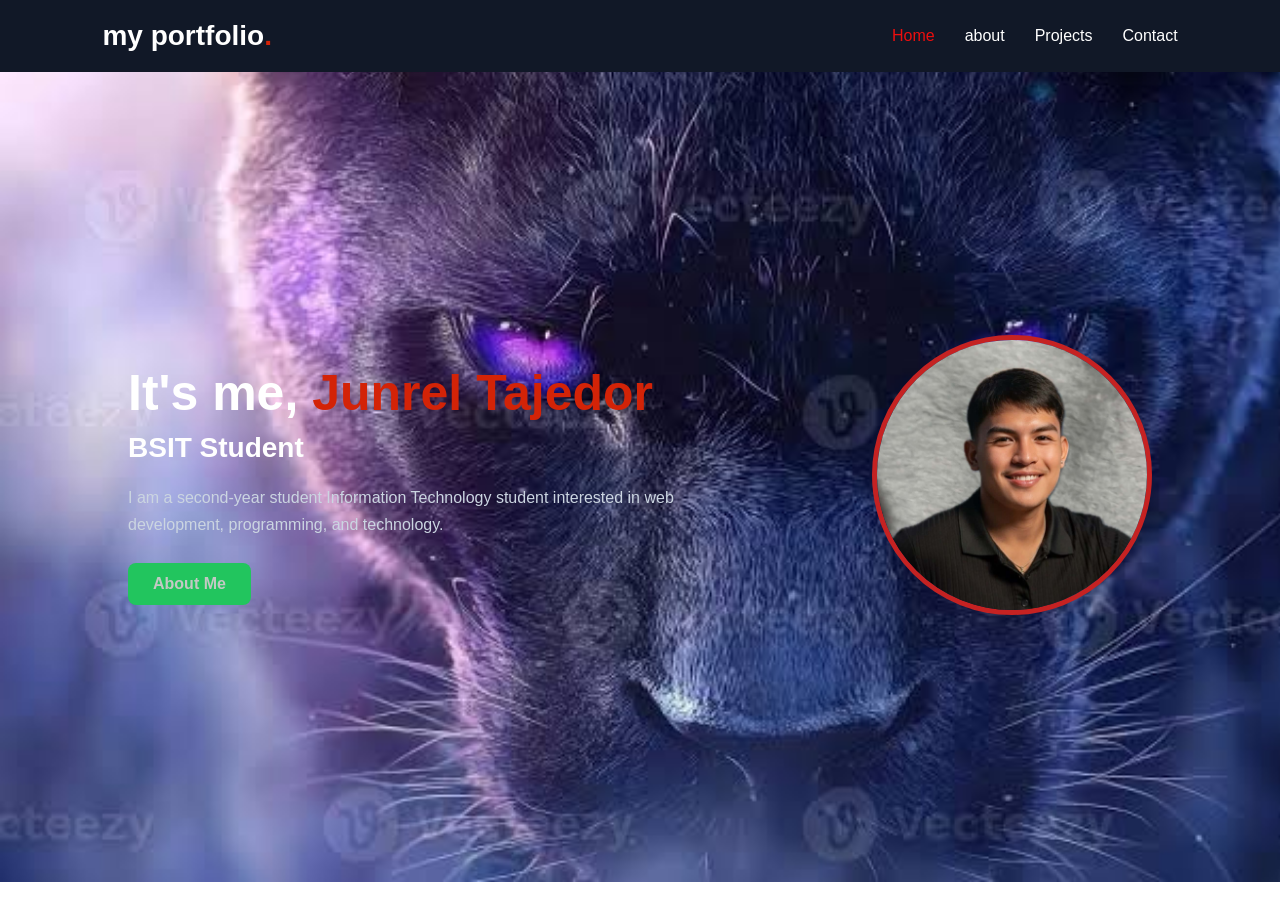
<file: index.html>
<!DOCTYPE html>
<html lang="en">
<head>
    <meta charset="UTF-8">
    <meta name="viewport" content="width=device-width, initial-scale=1.0">
    <title>Junrel Tajedor | Home</title>
    <link rel="stylesheet" href="style.css">
</head>

<body>

<header>
    <nav>
        <h2 class="logo">my portfolio<span>.</span></h2>

        <ul>
            <li><a href="index.html" class="active">Home</a></li>
            <li><a href="about.html">about</a></li>
            <li><a href="projects.html">Projects</a></li>
            <li><a href="contact.html">Contact</a></li>
        </ul>
    </nav>
</header>

<section class="home">
    <div class="home-text">
        <p class="welcome"></p>
        <h1>It's me, <span>Junrel Tajedor</span></h1>
        <h2>BSIT Student</h2>
        <p>
            I am a second-year student Information Technology student
            interested in web development, programming, and technology.
        </p>

        <a href="about.html" class="btn">About Me</a>
    </div>

    <div class="home-image">
        <img src="img1.jpg" alt="Junrel Tajedor Profile Photo">
    </div>
</section>

</body>
</html>
</file>
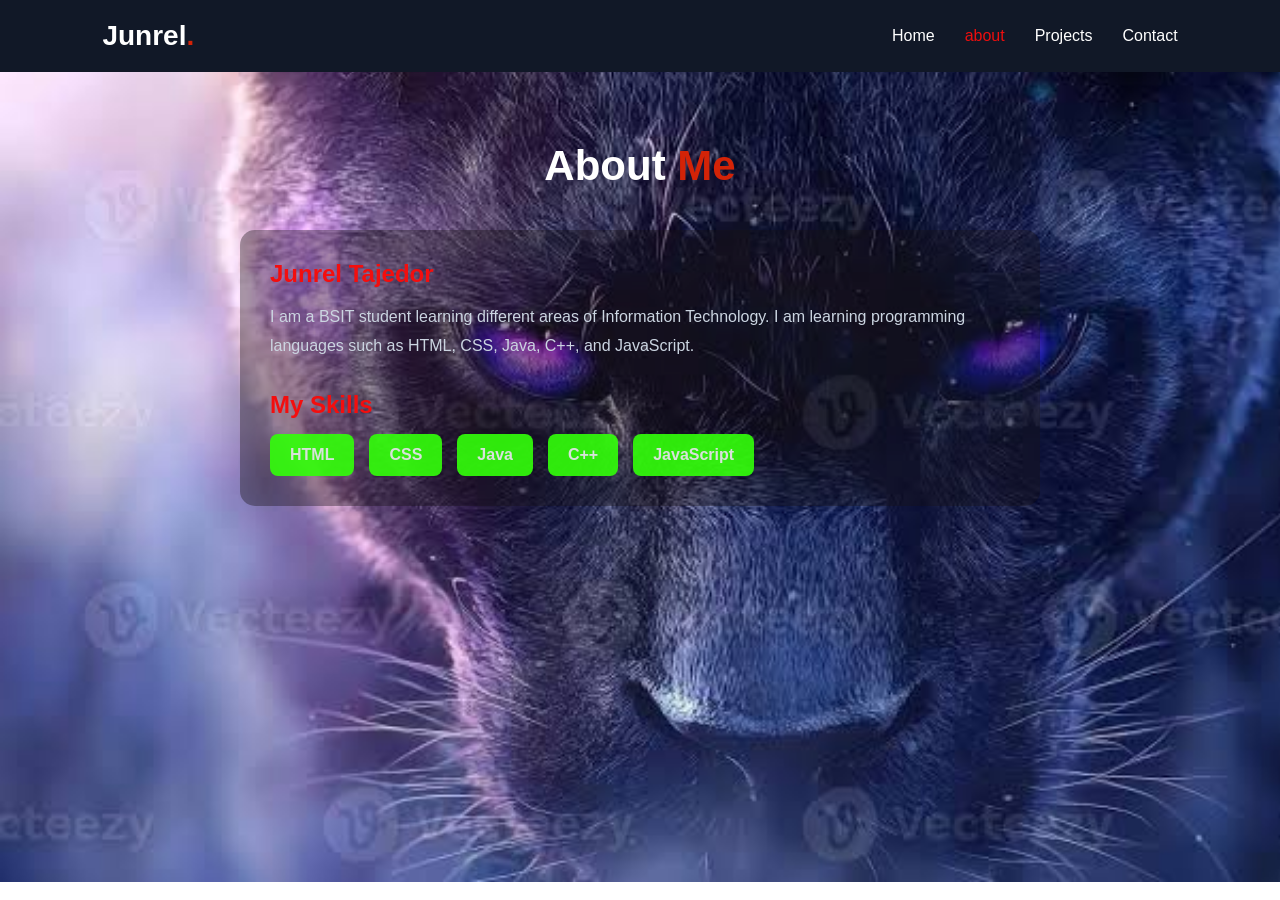
<file: about.html>
<!DOCTYPE html>
<html lang="en">

<head>
    <meta charset="UTF-8">
    <meta name="viewport" content="width=device-width, initial-scale=1.0">

    <title>Junrel Tajedor | About</title>

    <link rel="stylesheet" href="style.css">
</head>

<body>

    <!-- Header -->
    <header>
        <nav>
            <h2 class="logo">Junrel<span>.</span></h2>

            <ul>
                <li>
                    <a href="index.html">Home</a>
                </li>

                <li>
                    <a href="about.html" class="active">about</a>
                </li>

                <li>
                    <a href="projects.html">Projects</a>
                </li>

                <li>
                    <a href="contact.html">Contact</a>
                </li>
            </ul>
        </nav>
    </header>

    <!-- About Section -->
    <section class="page">

        <h1>About <span>Me</span></h1>

        <div class="about-box">

            <h2>Junrel Tajedor</h2>

            <p>
                I am a BSIT student learning different areas of
                Information Technology. I am learning programming
                languages such as HTML, CSS, Java, C++, and JavaScript.
            </p>

            <p>
            </p>

            <h2>My Skills</h2>

            <div class="skills">
                <div>HTML</div>
                <div>CSS</div>
                <div>Java</div>
                <div>C++</div>
                <div>JavaScript</div>
            </div>

        </div>

    </section>

</body>
</html>
</file>
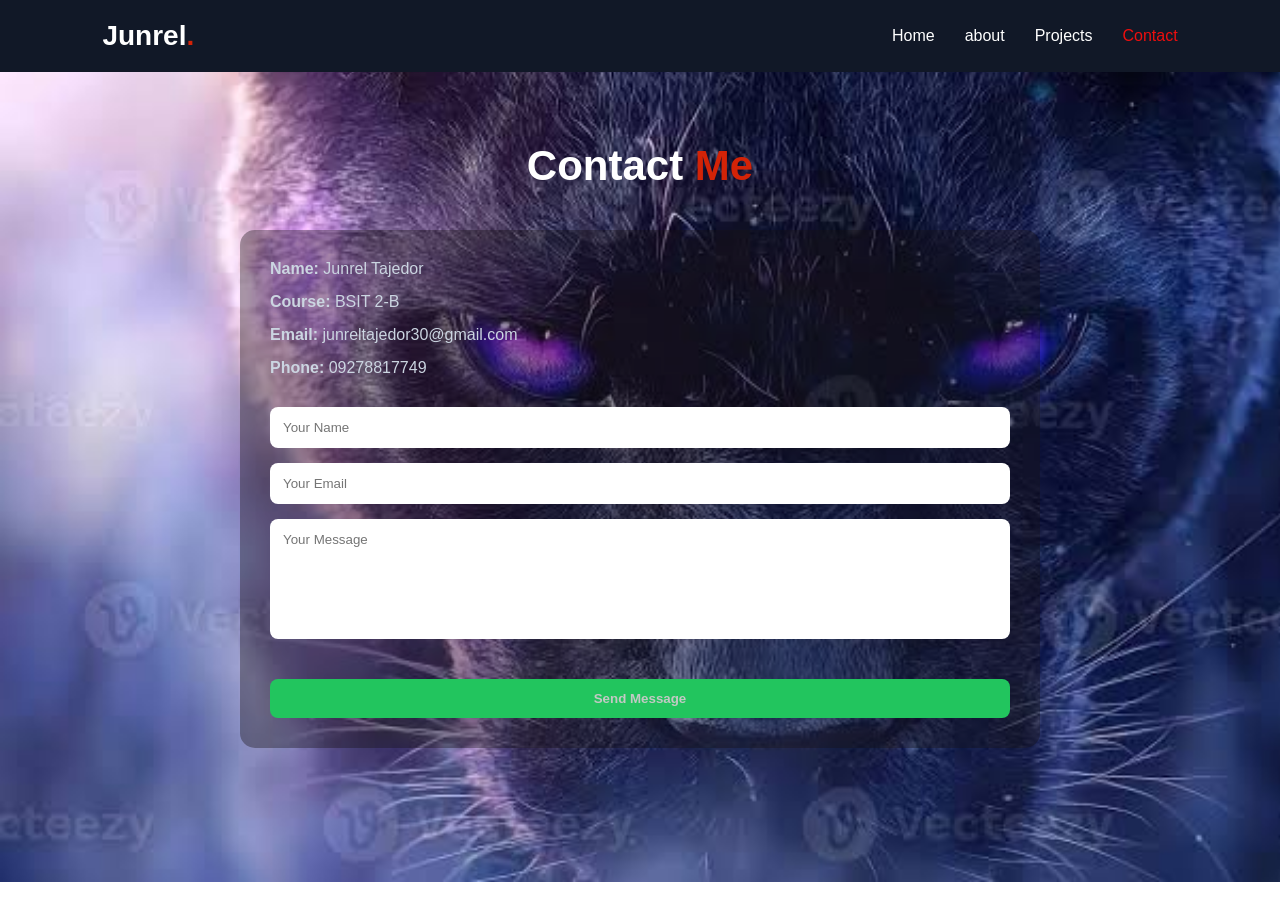
<file: contact.html>
<!DOCTYPE html>
<html lang="en">
<head>
    <meta charset="UTF-8">
    <meta name="viewport" content="width=device-width, initial-scale=1.0">
    <title>Junrel Tajedor | Contact</title>
    <link rel="stylesheet" href="style.css">
</head>

<body>

<header>
    <nav>
        <h2 class="logo">Junrel<span>.</span></h2>

        <ul>
            <li><a href="index.html">Home</a></li>
            <li><a href="about.html">about</a></li>
            <li><a href="projects.html">Projects</a></li>
            <li><a href="contact.html" class="active">Contact</a></li>
        </ul>
    </nav>
</header>

<section class="page">
    <h1>Contact <span>Me</span></h1>

    <div class="contact-box">
        <p><strong>Name:</strong> Junrel Tajedor</p>
        <p><strong>Course:</strong> BSIT 2-B</p>
        <p><strong>Email:</strong> junreltajedor30@gmail.com</p>
        <p><strong>Phone:</strong> 09278817749</p>

        <form>
            <input type="text" placeholder="Your Name">
            <input type="email" placeholder="Your Email">
            <textarea placeholder="Your Message"></textarea>
            <button type="submit">Send Message</button>
        </form>
    </div>
</section>

</body>
</html>
</file>
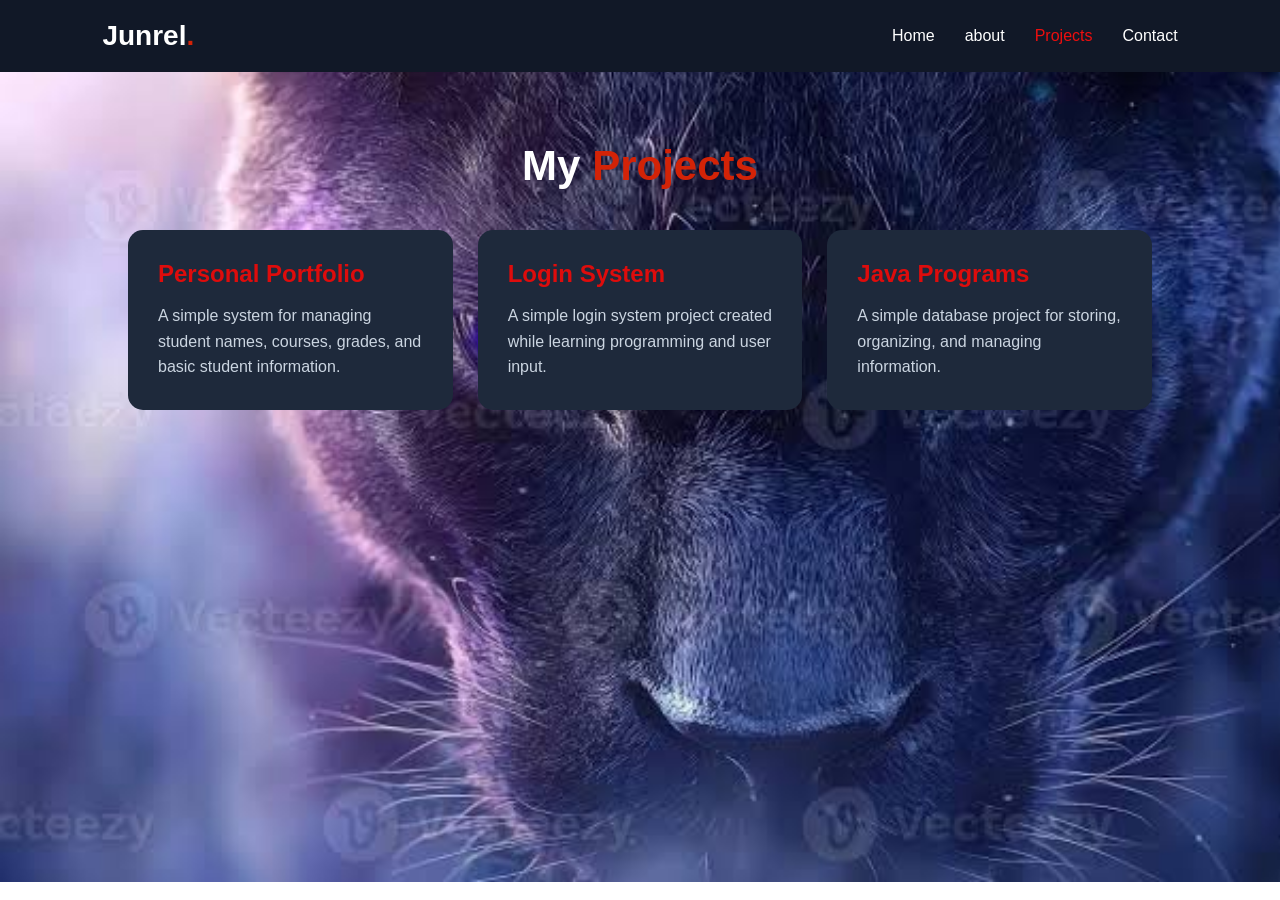
<file: projects.html>
<!DOCTYPE html>
<html lang="en">
<head>
    <meta charset="UTF-8">
    <meta name="viewport" content="width=device-width, initial-scale=1.0">
    <title>Junrel Tajedor | Projects</title>
    <link rel="stylesheet" href="style.css">
</head>

<body>

<header>
    <nav>
        <h2 class="logo">Junrel<span>.</span></h2>

        <ul>
            <li><a href="index.html">Home</a></li>
            <li><a href="about.html">about</a></li>
            <li><a href="projects.html" class="active">Projects</a></li>
            <li><a href="contact.html">Contact</a></li>
        </ul>
    </nav>
</header>

<section class="page">
    <h1>My <span>Projects</span></h1>

    <div class="projects">

        <div class="project-card">
            <h2>Personal Portfolio</h2>
            <p>
                A simple system for managing student names,
                courses, grades, and basic student information.
            </p>
        </div>

        <div class="project-card">
            <h2>Login System</h2>
            <p>
                A simple login system project created while
                learning programming and user input.
            </p>
        </div>

        <div class="project-card">
            <h2>Java Programs</h2>
            <p>
                A simple database project for storing,
                organizing, and managing information.
            </p>
        </div>

    </div>
</section>

</body>
</html>
</file>
<file: style.css>
* {
    margin: 0;
    padding: 0;
    box-sizing: border-box;
    font-family: Arial, sans-serif;
}

body {
    background-image:  url(img3.jpg);
    background-repeat: no-repeat;
    background-size: cover;
    color: white;
}

header {
    width: 100%;
    padding: 20px 8%;
    background: #111827;
}

nav {
    display: flex;
    justify-content: space-between;
    align-items: center;
}

.logo {
    font-size: 28px;
}

.logo span,
h1 span,
.home-text span {
    color: #d32307;
}

nav ul {
    display: flex;
    list-style: none;
    gap: 30px;
}

nav ul li a {
    color: white;
    text-decoration: none;
    font-size: 16px;
    transition: 0.3s;
}

nav ul li a:hover,
nav ul li a.active {
    color: #ed0e0e;
}

.home {
    min-height: 90vh;
    display: flex;
    align-items: center;
    justify-content: space-between;
    padding: 60px 10%;
    gap: 50px;
}

.home-text {
    max-width: 600px;
}

.welcome {
    color: #c52222;
    letter-spacing: 2px;
    margin-bottom: 15px;
}

.home-text h1 {
    font-size: 50px;
    margin-bottom: 10px;
}

.home-text h2 {
    font-size: 28px;
    margin-bottom: 20px;
}

.home-text p {
    line-height: 1.7;
    color: #cbd5e1;
}

.home-image img {
    width: 280px;
    height: 280px;
    object-fit: cover;
    border-radius: 50%;
    border: 5px solid #c52222;
}

.btn,
button {
    display: inline-block;
    margin-top: 25px;
    padding: 12px 25px;
    background: #22c55e;
    color: #c3c9c4;
    text-decoration: none;
    border: none;
    border-radius: 8px;
    font-weight: bold;
    cursor: pointer;
}

.page {
    min-height: 90vh;
    padding: 70px 10%;
}

.page h1 {
    font-size: 42px;
    text-align: center;
    margin-bottom: 40px;
}

.about-box,
.contact-box {
    max-width: 800px;
    margin: auto;
    padding: 30px;
    background: #1712135f;
    border-radius: 15px;
}

.about-box h2 {
    margin-bottom: 15px;
    color: #f30e0e;
}

.about-box p {
    line-height: 1.8;
    color: #cbd5e1;
    margin-bottom: 30px;
}

.skills {
    display: flex;
    flex-wrap: wrap;
    gap: 15px;
}

.skills div {
    padding: 12px 20px;
    background: #32ff09e7;
    color: #d8e1db;
    border-radius: 8px;
    font-weight: bold;
}

.projects {
    display: grid;
    grid-template-columns: repeat(3, 1fr);
    gap: 25px;
}

.project-card {
    background: #1e293b;
    padding: 30px;
    border-radius: 15px;
    transition: 0.3s;
}

.project-card:hover {
    transform: translateY(-8px);
}

.project-card h2 {
    color: #de0c0c;
    margin-bottom: 15px;
}

.project-card p {
    color: #cbd5e1;
    line-height: 1.6;
}

/* Contact */
.contact-box p {
    margin-bottom: 15px;
    color: #cbd5e1;
}

form {
    margin-top: 30px;
    display: flex;
    flex-direction: column;
    gap: 15px;
}

input,
textarea {
    width: 100%;
    padding: 13px;
    border: none;
    border-radius: 8px;
    outline: none;
}

textarea {
    height: 120px;
    resize: none;
}

@media (max-width: 768px) {
    nav {
        flex-direction: column;
        gap: 20px;
    }

    nav ul {
        gap: 15px;
    }

    .home {
        flex-direction: column-reverse;
        text-align: center;
    }

    .home-text h1 {
        font-size: 38px;
    }

    .projects {
        grid-template-columns: 1fr;
    }
}
</file>
